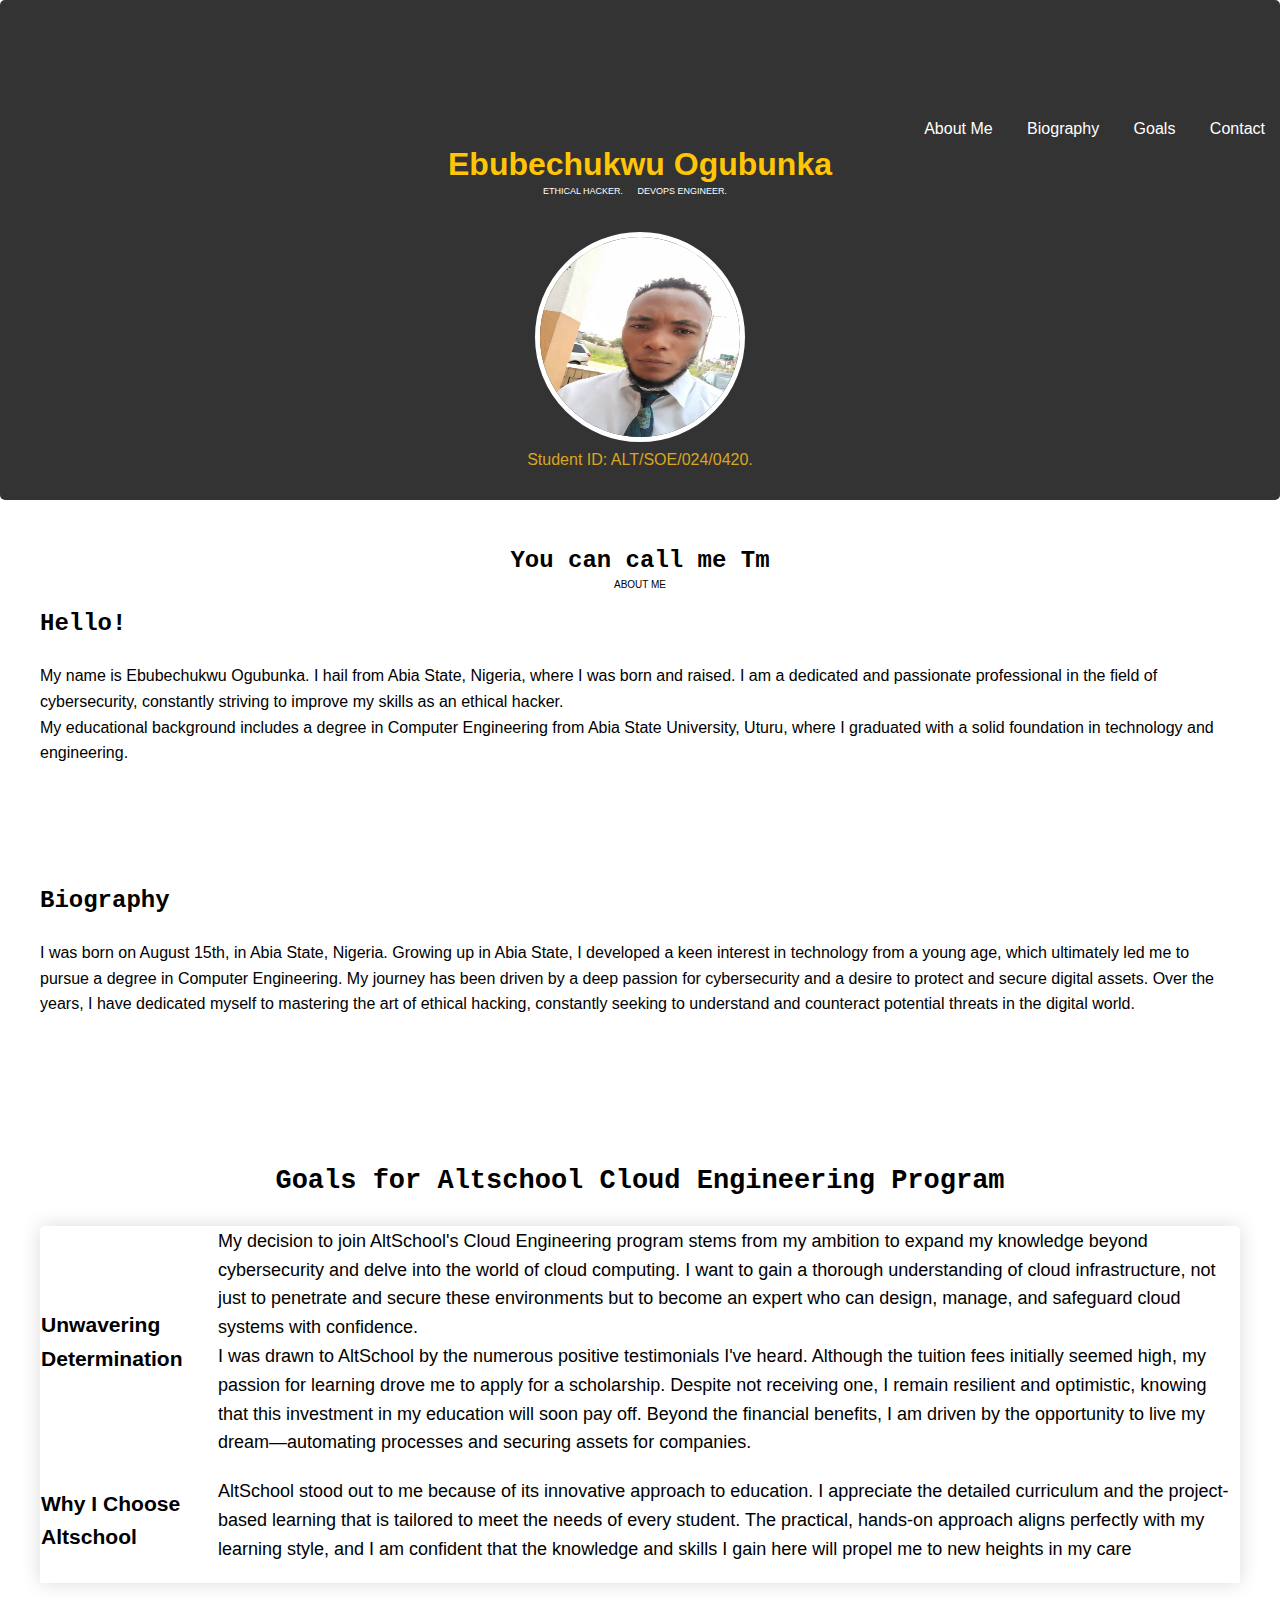
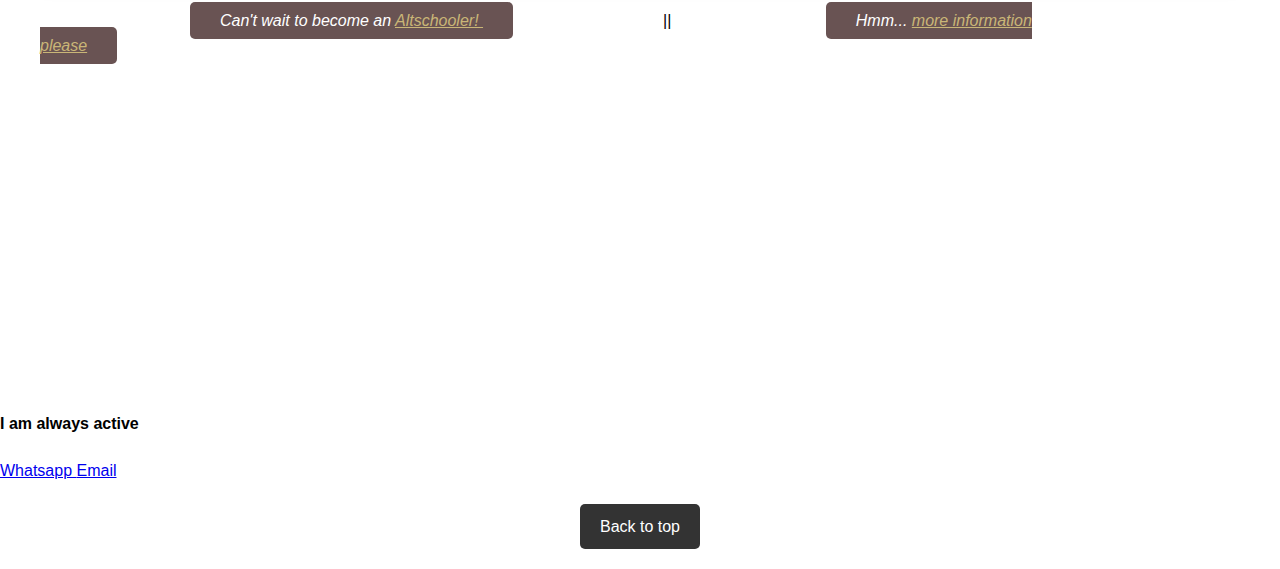
<file: index.html>
<!DOCTYPE html>
<html lang="en">
<head>
    <meta charset="UTF-8">
    <meta name="viewport" content="width=device-width, initial-scale=1.0">
    <title>Tm</title>
    <link rel="stylesheet" href="./Styles/index.css">
</head>
<body>
        <header>
            <nav id="#top">
                <ul>
                    <li><a href="#about">About Me</a></li>
                    <li><a href="#biography">Biography</a></li>
                    <li><a href="#goals">Goals</a></li>
                    <li><a href="#contact">Contact</a></li>
                </ul>
            </nav>
          <div class="top">
    <h1>Ebubechukwu Ogubunka</h1>
    <ul class="inline-list">
        <li>ETHICAL HACKER.</li>
        <li>DEVOPS ENGINEER.</li>
    </ul></div>
    <div class="image">
        <img src="/Assets/alt_image/Tm.jpeg" alt="Photo of Tm" width="200px" height="200px" class="Tm" >
        </div>
        <div class="student_id">Student ID: ALT/SOE/024/0420.</div>
        </header>
    <section id="about">
        <div>
        <h2>You can call me Tm
     </h2>
     <small>
         ABOUT ME 
     </small>
    </div>
         <h2>Hello!</h2>
         <p>
             My name is Ebubechukwu Ogubunka.
              I hail from Abia State, Nigeria, where I was born and raised.
              I am a dedicated and passionate professional in the field of cybersecurity,
                constantly striving to improve my skills as an ethical hacker.
         <br/>
                 My educational background includes a degree in Computer Engineering from Abia State University,
                  Uturu, where I graduated with a solid foundation in technology and engineering.
         </p>
     </section>
     <section id="biography">
         <h2>
             Biography
         </h2>
         <p>
             I was born on August 15th, in Abia State, Nigeria.
              Growing up in Abia State, I developed a keen interest in technology from a young age,
               which ultimately led me to pursue a degree in Computer Engineering.
               My journey has been driven by a deep passion for cybersecurity 
               and a desire to protect and secure digital assets.
                Over the years, I have dedicated myself to mastering the art of ethical hacking, 
                constantly seeking to understand and counteract potential threats in the digital world.
         </p>
     </section>
     <section id="goals">
         <table>
     <caption><h2> Goals for Altschool Cloud Engineering Program </h2></caption>
         <tbody>
            <tr>
             <td><h3>Unwavering Determination</h3></td>
             <td>
             My decision to join AltSchool's Cloud Engineering program stems
              from my ambition to expand my knowledge beyond cybersecurity 
              and delve into the world of cloud computing. 
              I want to gain a thorough understanding of cloud infrastructure,
               not just to penetrate and secure these environments 
               but to become an expert who can design, manage, and safeguard cloud systems with confidence.
     <br/>
               I was drawn to AltSchool by the numerous positive testimonials I've heard. 
               Although the tuition fees initially seemed high, 
               my passion for learning drove me to apply for a scholarship.
                Despite not receiving one, I remain resilient and optimistic, 
                knowing that this investment in my education will soon pay off.
                 Beyond the financial benefits, I am driven by the opportunity to 
                 live my dream—automating processes and securing assets for companies.
         </td>
         </tr>
         <tr>
             <td>
         <h3>
             Why I Choose Altschool
         </h3>
             </td>
             <td>
         <p>
             AltSchool stood out to me because of its innovative approach to education.
              I appreciate the detailed curriculum and the project-based learning
               that is tailored to meet the needs of every student. 
               The practical, hands-on approach aligns perfectly with my learning style,
                and I am confident that the knowledge and skills I gain here
                 will propel me to new heights in my care
                 
         </p></td>
         </tr>
         </tbody>
         </table>
        <p>
           <i> 
    Can't wait to become an <a href="/Form/form.html" target="_blank"> Altschooler! </a></i>           ||        
           <i> Hmm... <a href="/Assignment_2/table.html" target="_blank"> more information please </a></i></p>
     </section><div class="video">
        <p>
            ‘Our greatest weakness lies in giving up. 
            The most certain way to succeed is always to try just one more time.
        I want us to win My Gee!
        </p><br/>
        <video width="320" height="240" controls>
            <source src="/Assets/Alt_Video/keep_moving.mp4" type="video/mp4">
            Your browser does not support the video tag.
        </video>
     </div>
</body>
<footer id="contact">
    <h4>I am always active</h4>
    <nav>
    <a href="https://wa.me/message/FJF2APZKZPYSL1" target="_blank"> Whatsapp </a>
    <a href="ogubunkaebube@gmail.com" target="_blank">Email</a>
    </nav>
    <a href="#top" class="scroll-to-top">Back to top</a>
</footer>
</html>
</file>
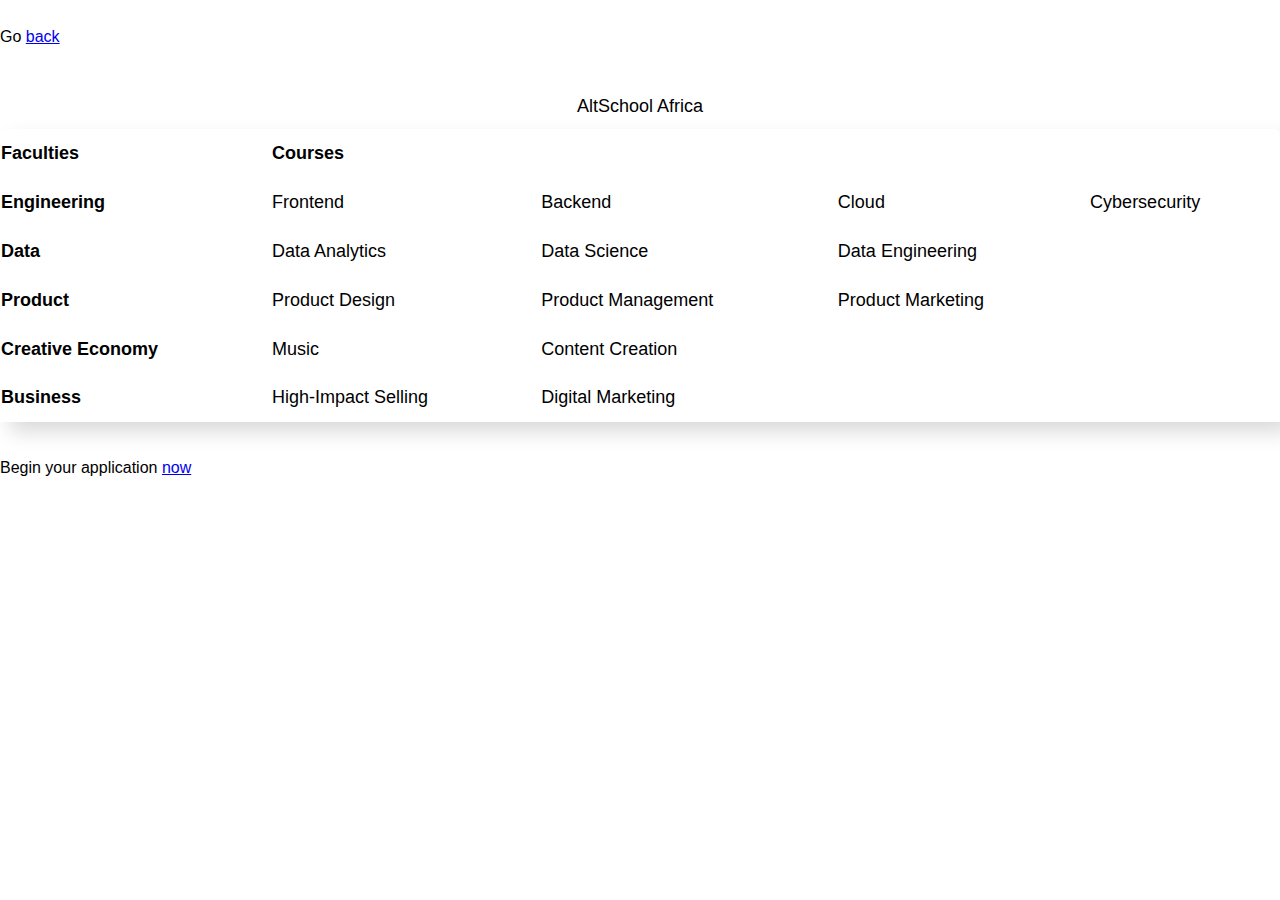
<file: Assignment 2/table.html>
<!DOCTYPE html>
<html lang="en">
<head>
    <meta charset="UTF-8">
    <meta name="viewport" content="width=device-width, initial-scale=1.0">
    <link href="/Styles/table.css" rel="stylesheet">
    <title>Table of courses</title>
</head>
<body>
    <header>
        <p>
            Go <a href="/index.html">back</a>
        </p>
    </header>
   <table>
    <caption>AltSchool Africa</caption>
    <tbody>
        <tr>
            <th>Faculties</th>
            <th>Courses</th>
        </tr>
        <tr>
            <th>Engineering</th>
            <td>Frontend</td>
            <td>Backend</td>
            <td>Cloud</td>
            <td>Cybersecurity</td>
        </tr>
        <tr>
            <th>Data</th>
            <td>Data Analytics</td>
            <td>Data Science</td>
            <td>Data Engineering</td>
        </tr>
        <tr>
            <th>Product</th>
            <td>Product Design</td>
            <td>Product Management</td>
            <td>Product Marketing</td>
        </tr>
        <tr>
            <th>Creative Economy</th>
            <td>Music</td>
            <td>Content Creation</td>
        </tr>
        <tr>
            <th>Business</th>
            <td>High-Impact Selling</td>
            <td>Digital Marketing</td>
        </tr>
    </tbody>
   </table>
   <p>Begin your application <a href="/Form/index.html" target="_blank">now</a></p> 
</body>
</html>
</file>
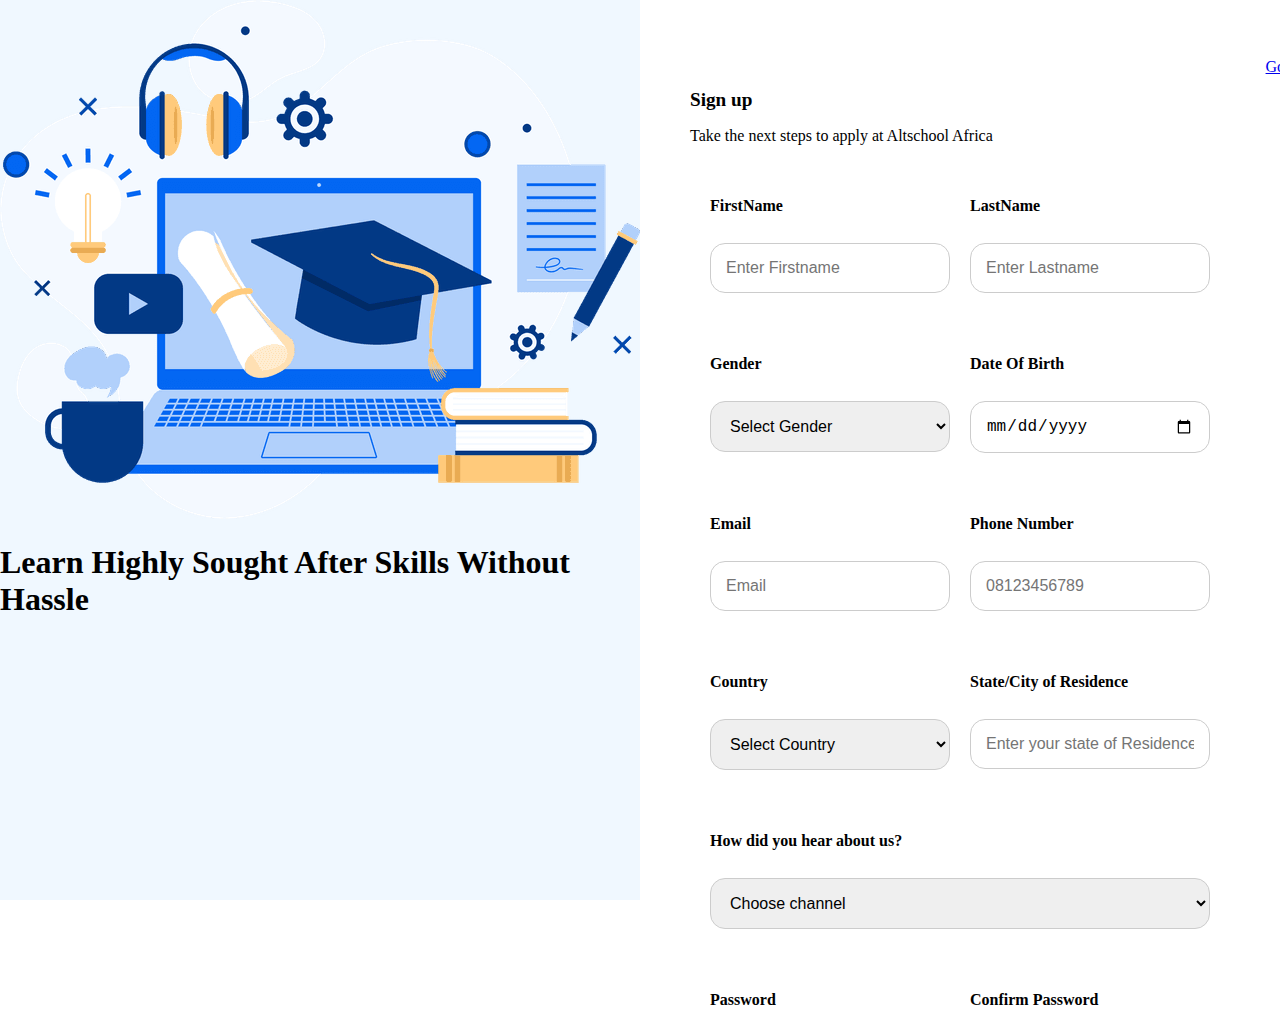
<file: Form/form.html>
<!DOCTYPE html>
<html lang="en">
<head>
    <meta charset="UTF-8">
    <meta name="viewport" content="width=device-width, initial-scale=1.0">
    <title>Apllication Page</title>
    <link href="/Styles/form.css" rel="stylesheet">
</head>
<body>
    <section class="container">
       <div class="image"> <img src="/Assets/alt_image/altschool.png" alt="picture from Altschool">
        <h1>
            Learn Highly Sought After Skills Without Hassle
        </h1></div>
    <section>
        <div class="form_content">
            <header>
               <a href="/index.html"> Go Back </a>
            </header>
        <h1 class="sign_up"> Sign up</h1>
<p>Take the next steps to apply at Altschool Africa</p>
<form action="signup" method="post">
    <p>
        <label for="firstname" id="firstname">FirstName</label><br/>
        <input type="text" name="firstname" placeholder="Enter Firstname" required>
    </p>
    <p>
        <label for="LastName">LastName</label><br/>
        <input type="text" name="lastname" placeholder="Enter Lastname" required>
    </p>
    <p>
        <label for="gender">Gender</label><br/>
        <select id="Gender" required>
            <option value=""disabled selected>Select Gender</option>
            <option value="male">male</option>
            <option value="female">female</option>
        </select>
    </p>
    <p>
        <label> Date Of Birth</label><br/>
        <input type="date" required>
    </p><p>
    <label for="email">Email</label> <br/>
    <input type="email" placeholder="Email" required></p>
    <p>
    <label for="phone"> Phone Number</label><br/>
    <input type="text" placeholder="08123456789" required></p>
<p>
    <label for="country">Country</label><br/>
    <select id="country" name="country" required>
        <option value="" disabled selected>Select Country</option>
        <option value="afghanistan">Afghanistan</option>
        <option value="albania">Albania</option>
        <option value="algeria">Algeria</option>
        <option value="andorra">Andorra</option>
    </select>
</p>
<p>
    <label for="state">State/City of Residence</label><br/>
    <input type="text" placeholder="Enter your state of Residence" required>
</p>
<p class="select">
    <label>How did you hear about us?</label><br/>
    <select id="select" required>
        <option value=""disabled selected>Choose channel </option>
        <option value="twitter">twitter</option>
        <option value="instagram">instagram</option>
        <option value="linkedin">linkedin</option>
    </select>
</p>
<p>
    <label for="password">Password</label><br/>
    <input type="password" name="password" placeholder="Enter Password" required>
</p>
<p>
    <label for="confirm_password">Confirm Password</label><br/>
    <input type="password" name="confirm_password" placeholder="Enter Password Again" required>
</p>
<p class="link">
    By clicking continue, I agree to 
    <a href="https://portal.altschoolafrica.com/auth/create-account" target="_blank">
        Terms of Use
    </a>  and acknowledge that I have read the 
    <a href="https://portal.altschoolafrica.com/auth/create-account" target="_blank">Privacy Policy.</a>
</p>
<input type="submit" name="submit">
</form></div>
    </section>
    </section>
    </div>
</body>
</html>
</file>
<file: Styles/index.css>
/** style for tm page**/
body {
    font-family: Arial, sans-serif;
    margin: 0;
    padding: 0;
    line-height: 1.6;
    display: grid;
    height: 10vh;
    
}

header {
    background: #333;
    color: #fff;
    padding: 100px 0;
    text-align: center;
    border-radius: 5px;
    box-shadow: 0 4px 8px;  
    width: 100%;
    height: 300px;
 
}

.inline-list {
    list-style: none; 
    padding: 0;
    margin: 0; 
}

.inline-list li {
    display: inline-block;
    margin-right: 10px;
    font-weight: lighter; 
    font-size: xx-small; 
}


nav ul {
    list-style: none;
    padding: 0;
    text-align: right;
}

nav ul li {
    display: inline;
    margin: 0 15px;
}

nav ul li a {
    color: #fff;
    text-decoration: none;
}

.top {
    margin-top: 0;
}

.image {
    width: 200px;
    height: 200px;
   margin-top: 40px;
    background-color: #ffc507; /* Circle background color */
    border: 5px solid #ffffff; /* Circle border */
    border-radius: 50%; /* Makes the container a circle */
    overflow: hidden;
    display: inline-block;
}

.student_id {
    margin-top: 10px;
    color: goldenrod;
}

section {
    padding: 20px;
    margin: 20px;
}

 h1 {
    color: #ffc507;
}



h2 {
    font-family: 'Courier New', Courier, monospace;
}

div {
    text-align: center;
    padding: 0px;
    margin: 0px;
    line-height: 0.1;
}

div small {
    font-size:x-small;
}

table {
    width: 100%;
    border-collapse: collapse;
    margin: 25px 0;
    font-size: 18px;
    text-align: left;
    border-radius: 5px 5px 0 0;
    overflow: hidden;
    box-shadow: 0 0 20px rgba(0, 0, 0, 0.15);
}

tbody tr:hover {
    background-color: #f1f1f1;
    cursor: pointer;
}

p i {
    text-align: center;
    margin: 150px;
}
.scroll-to-top {
    display: block;
    width: 100px;
    margin: 20px auto;
    padding: 10px;
    text-align: center;
    background: #333;
    color: #fff;
    text-decoration: none;
    border-radius: 5px;
}

.scroll-to-top:hover {
    background: #555;
}

i {
    background: #695353;
    color: #ffffff;
    padding: 10px 30px;

    border-radius: 5px;
     }

     i a {
        color: #c9b677;
        
     }
    
.video {
    position: relative;
    width: 100%;
    height: auto;
   

    
    transform: translateX(-100%); /* Start position off-screen to the left */
    animation: slideIn 3s forwards; /* Animation name, duration, and final state */
}



/* Define the sliding animation */
@keyframes slideIn {
    from {
        transform: translateX(-100%); /* Start position off-screen to the left */
    }
    to {
        transform: translateX(0); /* End position at its natural position */
    }
}

/** media queries **/
@media (max-width: 480px) {
    nav ul {
        flex-direction: column;
        gap: 10px;
    }

    .inline-list {
        flex-direction: column;
        gap: 5px;
    }

    .image img {
        width: 200px;
        height: 200px;
    }

    table, th, td {
        font-size: 0.8em;
    }

    .video {
        padding: 10px;
    }
}

/* Additional Media Query for Extra Small Screens */
@media (max-width: 320px) {
    h1, h2, h3, h4 {
        font-size: 1.2em;
    }

    nav ul li a {
        padding: 8px;
        font-size: 0.8em;
    }
    
    .Tm {
        width: 100px;
        height: 100px;
    }
}
</file>
<file: Styles/table.css>
body {
    font-family: Arial, sans-serif;
    margin: 0;
    padding: 0;
    line-height: 2.6;
   
    height: 10vh;
    text-size-adjust: 100;
}

table {
    width: 100%;
    border-collapse: collapse;
    margin: 25px 0;
    font-size: 18px;
    text-align: left;
    border-radius: 5px 5px 0 0;
    
    box-shadow: 10px 10px 20px rgba(0, 0, 0, 0.15);
}
</file>
<file: Styles/form.css>
.image {
    background-color: aliceblue;
    background-size: cover;
    position: fixed;
    top: 0;
    left: 0;
    width: 50%;
    height: 100%;
}
.sign_up { font-size: larger;
}
.form_content {
    margin-left: 50%; /* Pushes the form section to the right */
    width: 50%;
    height: 100vh; /* Make sure form section takes the full height */
    overflow-y: auto; /* Enables scrolling within the form section */
    padding: 50px;
    background-color: white;
}

form {
    
    
    max-width: 500px;
        
            padding: 20px;
            
            display: grid;
            grid-template-columns: repeat(auto-fit, minmax(200px, 1fr));
            gap: 20px;
    
}
header {
    text-align: right;
}

label {
    display: block;
    margin-bottom: 0px;
    font-weight: bold;
}


input, select {   
     width: 100%; 
    padding: 15px; 
    margin: 10px 0; 
    border: 1px solid #ccc; 
    border-radius: 15px; 
    font-size: 16px; 
    box-sizing: border-box;
}

input[type="submit"], .select, .link {
    grid-column: span 2;
  
}
input[type="submit"] {
    background-color: blue;
    color: white;
    border: none;
    cursor: pointer;
    padding: 15px
}

@media (max-width: 768px) {
    .container {
        grid-template-columns: 1fr; /* Stack elements in a single column */
    }

    .image {
        display: none; /* Hide the image on smaller screens */
    }
}
</file>
